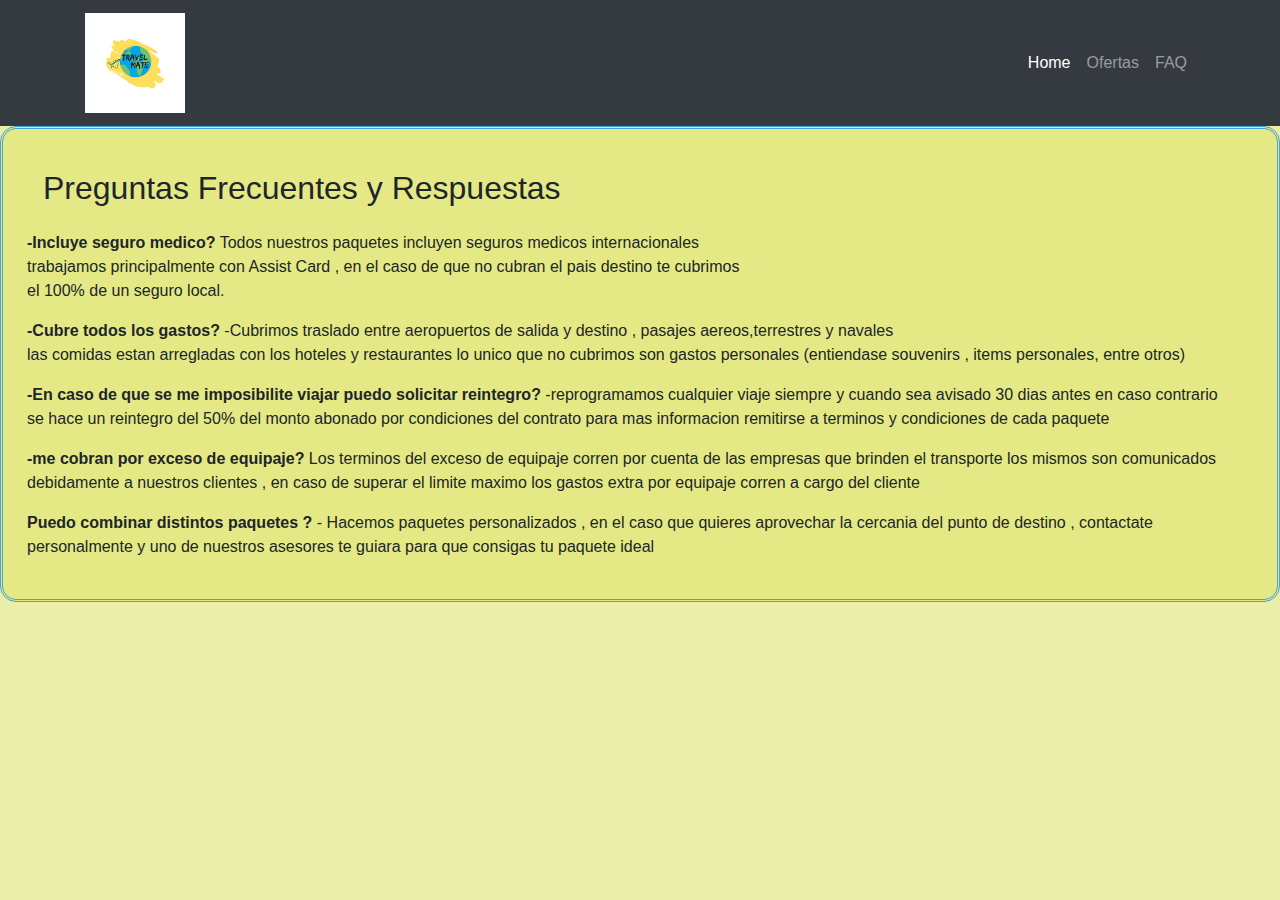
<file: FAQB.html>
<!DOCTYPE html>
<html lang="en">
  <head>
    <meta charset="utf-8" />
    <meta
      name="viewport"
      content="width=device-width, initial-scale=1, shrink-to-fit=no"
    />
    <link
      rel="stylesheet"
      href="https://stackpath.bootstrapcdn.com/bootstrap/4.5.2/css/bootstrap.min.css"
      integrity="sha384-JcKb8q3iqJ61gNV9KGb8thSsNjpSL0n8PARn9HuZOnIxN0hoP+VmmDGMN5t9UJ0Z"
      crossorigin="anonymous"
    />
    <link rel="stylesheet" href="styleB.css" />
    <title>Travelmate-FAQ</title>
  </head>
  <body>
    <header>
      <nav class="navbar navbar-expand-lg navbar-dark bg-dark static-top">
        <div class="container">
          <a class="navbar-brand" href="#">
            <img src="img/logo.jpg" alt="" />
          </a>
          <button
            class="navbar-toggler"
            type="button"
            data-toggle="collapse"
            data-target="#navbarResponsive"
            aria-controls="navbarResponsive"
            aria-expanded="false"
            aria-label="Toggle navigation"
          >
            <span class="navbar-toggler-icon"></span>
          </button>
          <div class="collapse navbar-collapse" id="navbarResponsive">
            <ul class="navbar-nav ml-auto">
              <li class="nav-item active">
                <a class="nav-link" href="IndexB.html"
                  >Home
                  <span class="sr-only">(current)</span>
                </a>
              </li>
              <li class="nav-item">
                <a class="nav-link" href="OfertasB.html">Ofertas</a>
              </li>
              <li class="nav-item">
                <a class="nav-link" href="FAQB.html">FAQ</a>
              </li>
            </ul>
          </div>
        </div>
      </nav>
    </header>

    <section class="p-4 contenedor">
      <h2 class="p-3">Preguntas Frecuentes y Respuestas</h2>
      <p>
        <b>-Incluye seguro medico?</b> Todos nuestros paquetes incluyen seguros
        medicos internacionales <br />
        trabajamos principalmente con Assist Card , en el caso de que no cubran
        el pais destino te cubrimos <br />
        el 100% de un seguro local.
      </p>
      <p>
        <b>-Cubre todos los gastos?</b> -Cubrimos traslado entre aeropuertos de
        salida y destino , pasajes aereos,terrestres y navales <br />
        las comidas estan arregladas con los hoteles y restaurantes lo unico que
        no cubrimos son gastos personales (entiendase souvenirs , items
        personales, entre otros)
      </p>
      <p>
        <b
          >-En caso de que se me imposibilite viajar puedo solicitar
          reintegro?</b
        >
        -reprogramamos cualquier viaje siempre y cuando sea avisado 30 dias
        antes en caso contrario <br />
        se hace un reintegro del 50% del monto abonado por condiciones del
        contrato para mas informacion remitirse a terminos y condiciones de cada
        paquete
      </p>
      <p>
        <b>-me cobran por exceso de equipaje?</b> Los terminos del exceso de
        equipaje corren por cuenta de las empresas que brinden el transporte los
        mismos son comunicados <br />
        debidamente a nuestros clientes , en caso de superar el limite maximo
        los gastos extra por equipaje corren a cargo del cliente
      </p>
      <p>
        <b> Puedo combinar distintos paquetes ?</b> - Hacemos paquetes
        personalizados , en el caso que quieres aprovechar la cercania del punto
        de destino , contactate <br />
        personalmente y uno de nuestros asesores te guiara para que consigas tu
        paquete ideal
      </p>
    </section>

    <script
      src="https://code.jquery.com/jquery-3.5.1.slim.min.js"
      integrity="sha384-DfXdz2htPH0lsSSs5nCTpuj/zy4C+OGpamoFVy38MVBnE+IbbVYUew+OrCXaRkfj"
      crossorigin="anonymous"
    ></script>
    <script
      src="https://cdn.jsdelivr.net/npm/popper.js@1.16.1/dist/umd/popper.min.js"
      integrity="sha384-9/reFTGAW83EW2RDu2S0VKaIzap3H66lZH81PoYlFhbGU+6BZp6G7niu735Sk7lN"
      crossorigin="anonymous"
    ></script>
    <script
      src="https://stackpath.bootstrapcdn.com/bootstrap/4.5.2/js/bootstrap.min.js"
      integrity="sha384-B4gt1jrGC7Jh4AgTPSdUtOBvfO8shuf57BaghqFfPlYxofvL8/KUEfYiJOMMV+rV"
      crossorigin="anonymous"
    ></script>
  </body>
</html>
</file>
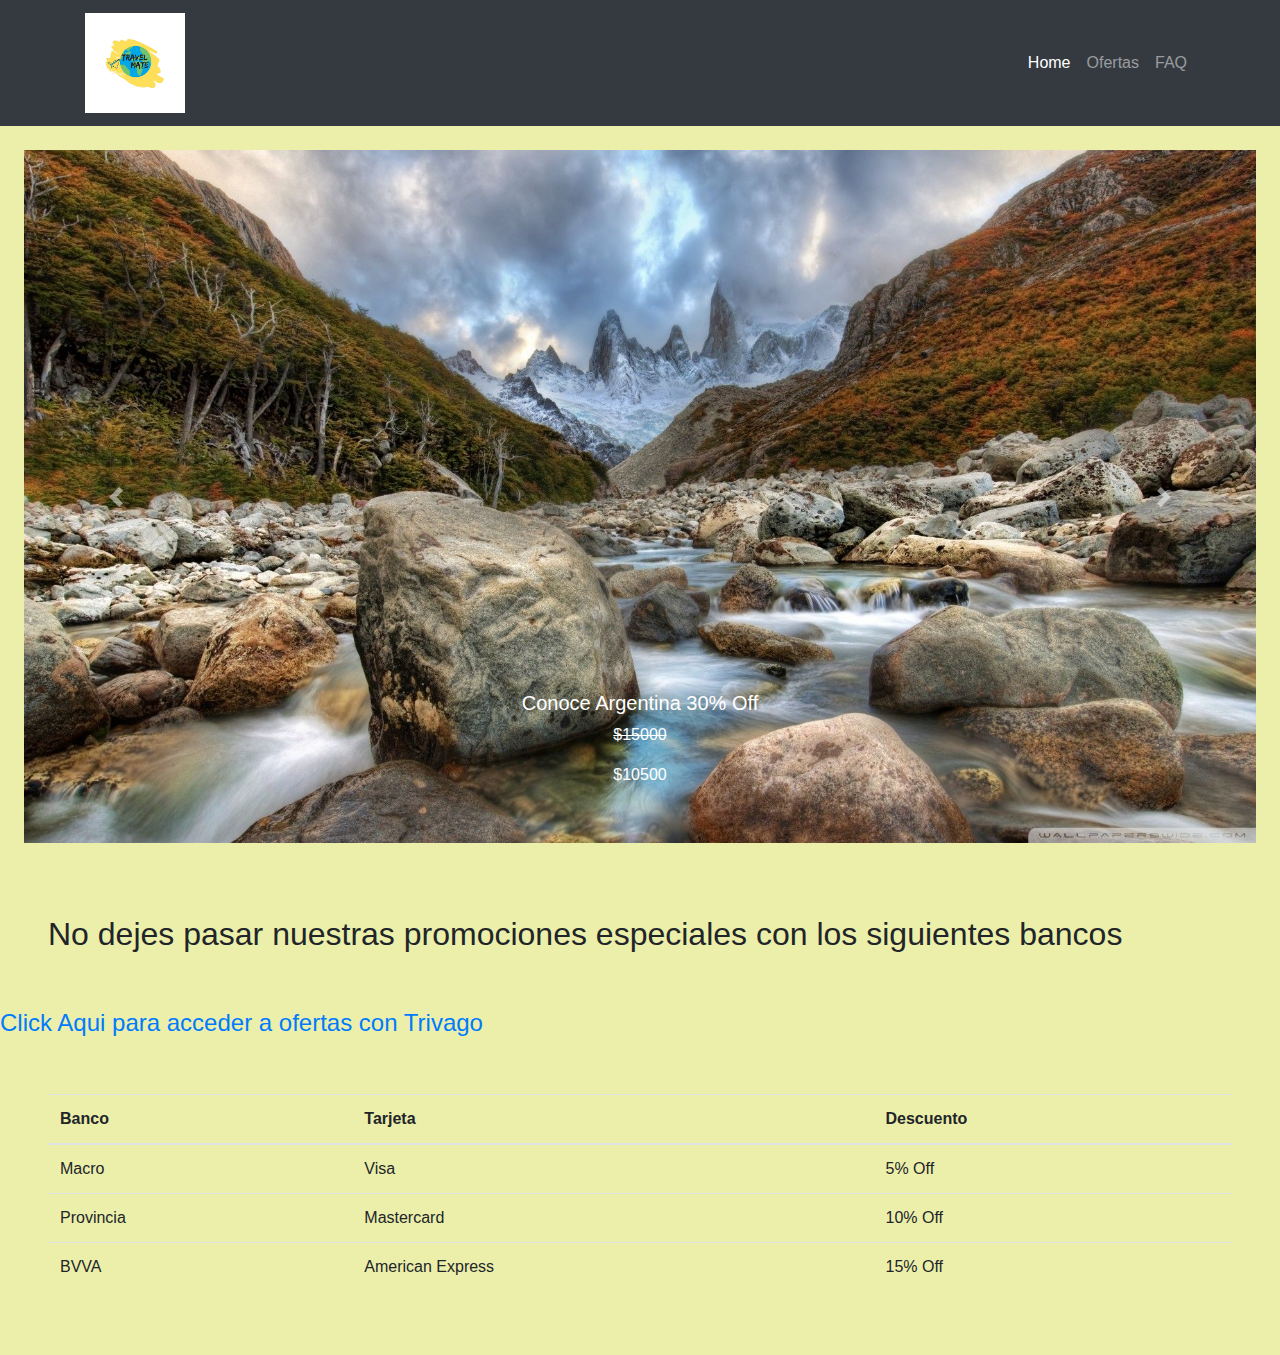
<file: OfertasB.html>
<!DOCTYPE html>
<html lang="en">
  <head>
    <meta charset="utf-8" />
    <meta
      name="viewport"
      content="width=device-width, initial-scale=1, shrink-to-fit=no"
    />
    <link
      rel="stylesheet"
      href="https://stackpath.bootstrapcdn.com/bootstrap/4.5.2/css/bootstrap.min.css"
      integrity="sha384-JcKb8q3iqJ61gNV9KGb8thSsNjpSL0n8PARn9HuZOnIxN0hoP+VmmDGMN5t9UJ0Z"
      crossorigin="anonymous"
    />
    <link rel="stylesheet" href="styleB.css" />
    <title>TravelMate-Ofertas</title>
  </head>
  <body>
    <header>
      <nav class="navbar navbar-expand-lg navbar-dark bg-dark static-top">
        <div class="container">
          <a class="navbar-brand" href="#">
            <img src="img/logo.jpg" alt="" />
          </a>
          <button
            class="navbar-toggler"
            type="button"
            data-toggle="collapse"
            data-target="#navbarResponsive"
            aria-controls="navbarResponsive"
            aria-expanded="false"
            aria-label="Toggle navigation"
          >
            <span class="navbar-toggler-icon"></span>
          </button>
          <div class="collapse navbar-collapse" id="navbarResponsive">
            <ul class="navbar-nav ml-auto">
              <li class="nav-item active">
                <a class="nav-link" href="IndexB.html"
                  >Home
                  <span class="sr-only">(current)</span>
                </a>
              </li>
              <li class="nav-item">
                <a class="nav-link" href="OfertasB.html">Ofertas</a>
              </li>
              <li class="nav-item">
                <a class="nav-link" href="FAQB.html">FAQ</a>
              </li>
            </ul>
          </div>
        </div>
      </nav>
    </header>

    <section class="p-4">
      <div
        id="carouselExampleControls"
        class="carousel slide"
        data-ride="carousel"
      >
        <div class="carousel-inner">
          <div class="carousel-item active">
            <img
              class="d-block w-100"
              src="img/argentina.jpg"
              alt="Argentina"
            />
            <div class="carousel-caption d-none d-md-block">
              <h5>Conoce Argentina 30% Off</h5>
              <p style="text-decoration-line: line-through">$15000</p>
              <p>$10500</p>
            </div>
          </div>
          <div class="carousel-item">
            <img class="d-block w-100" src="img/TokyoFHD.jpg" alt="Japon" />
            <div class="carousel-caption d-none d-md-block">
              <h5>Conoce Japon 10% Off</h5>
              <p style="text-decoration-line: line-through">$125000</p>
              <p>$112500</p>
            </div>
          </div>
          <div class="carousel-item">
            <img class="d-block w-100" src="img/brasil.jpg" alt="Brasil" />
            <div class="carousel-caption d-none d-md-block">
              <h5>Conoce Brasil 20% Off</h5>
              <p style="text-decoration-line: line-through">$25000</p>
              <p>$20000</p>
            </div>
          </div>
        </div>
        <a
          class="carousel-control-prev"
          href="#carouselExampleControls"
          role="button"
          data-slide="prev"
        >
          <span class="carousel-control-prev-icon" aria-hidden="true"></span>
          <span class="sr-only">Previous</span>
        </a>
        <a
          class="carousel-control-next"
          href="#carouselExampleControls"
          role="button"
          data-slide="next"
        >
          <span class="carousel-control-next-icon" aria-hidden="true"></span>
          <span class="sr-only">Next</span>
        </a>
      </div>
    </section>

    <h2 class="p-5">
      No dejes pasar nuestras promociones especiales con los siguientes bancos
    </h2>
    <a href="https://www.trivago.com.ar/"
      ><h4>Click Aqui para acceder a ofertas con Trivago</h4></a
    >
    <div class="p-5">
      <table class="table">
        <thead>
          <tr>
            <th scope="col">Banco</th>
            <th scope="col">Tarjeta</th>
            <th scope="col">Descuento</th>
          </tr>
        </thead>
        <tbody>
          <tr>
            <td>Macro</td>
            <td>Visa</td>
            <td>5% Off</td>
          </tr>
          <tr>
            <td>Provincia</td>
            <td>Mastercard</td>
            <td>10% Off</td>
          </tr>
          <tr>
            <td>BVVA</td>
            <td>American Express</td>
            <td>15% Off</td>
          </tr>
        </tbody>
      </table>
    </div>

    <script
      src="https://code.jquery.com/jquery-3.5.1.slim.min.js"
      integrity="sha384-DfXdz2htPH0lsSSs5nCTpuj/zy4C+OGpamoFVy38MVBnE+IbbVYUew+OrCXaRkfj"
      crossorigin="anonymous"
    ></script>
    <script
      src="https://cdn.jsdelivr.net/npm/popper.js@1.16.1/dist/umd/popper.min.js"
      integrity="sha384-9/reFTGAW83EW2RDu2S0VKaIzap3H66lZH81PoYlFhbGU+6BZp6G7niu735Sk7lN"
      crossorigin="anonymous"
    ></script>
    <script
      src="https://stackpath.bootstrapcdn.com/bootstrap/4.5.2/js/bootstrap.min.js"
      integrity="sha384-B4gt1jrGC7Jh4AgTPSdUtOBvfO8shuf57BaghqFfPlYxofvL8/KUEfYiJOMMV+rV"
      crossorigin="anonymous"
    ></script>
  </body>
</html>
</file>
<file: styleB.css>
.navbar-brand {
  width: 200px;
  font-size: 24px;
}
.navbar-brand img {
  height: 100px;
  /* put value of image height as your need */
  float: left;
  margin-right: 107px;
}

body {
  background-color: #ecefa9;
}

.contenedor {
  padding-top: 50px;
  background-color: #e4e986;
  border: double;
  border-radius: 16px;
  border-color: #45a3d9;
}
</file>
